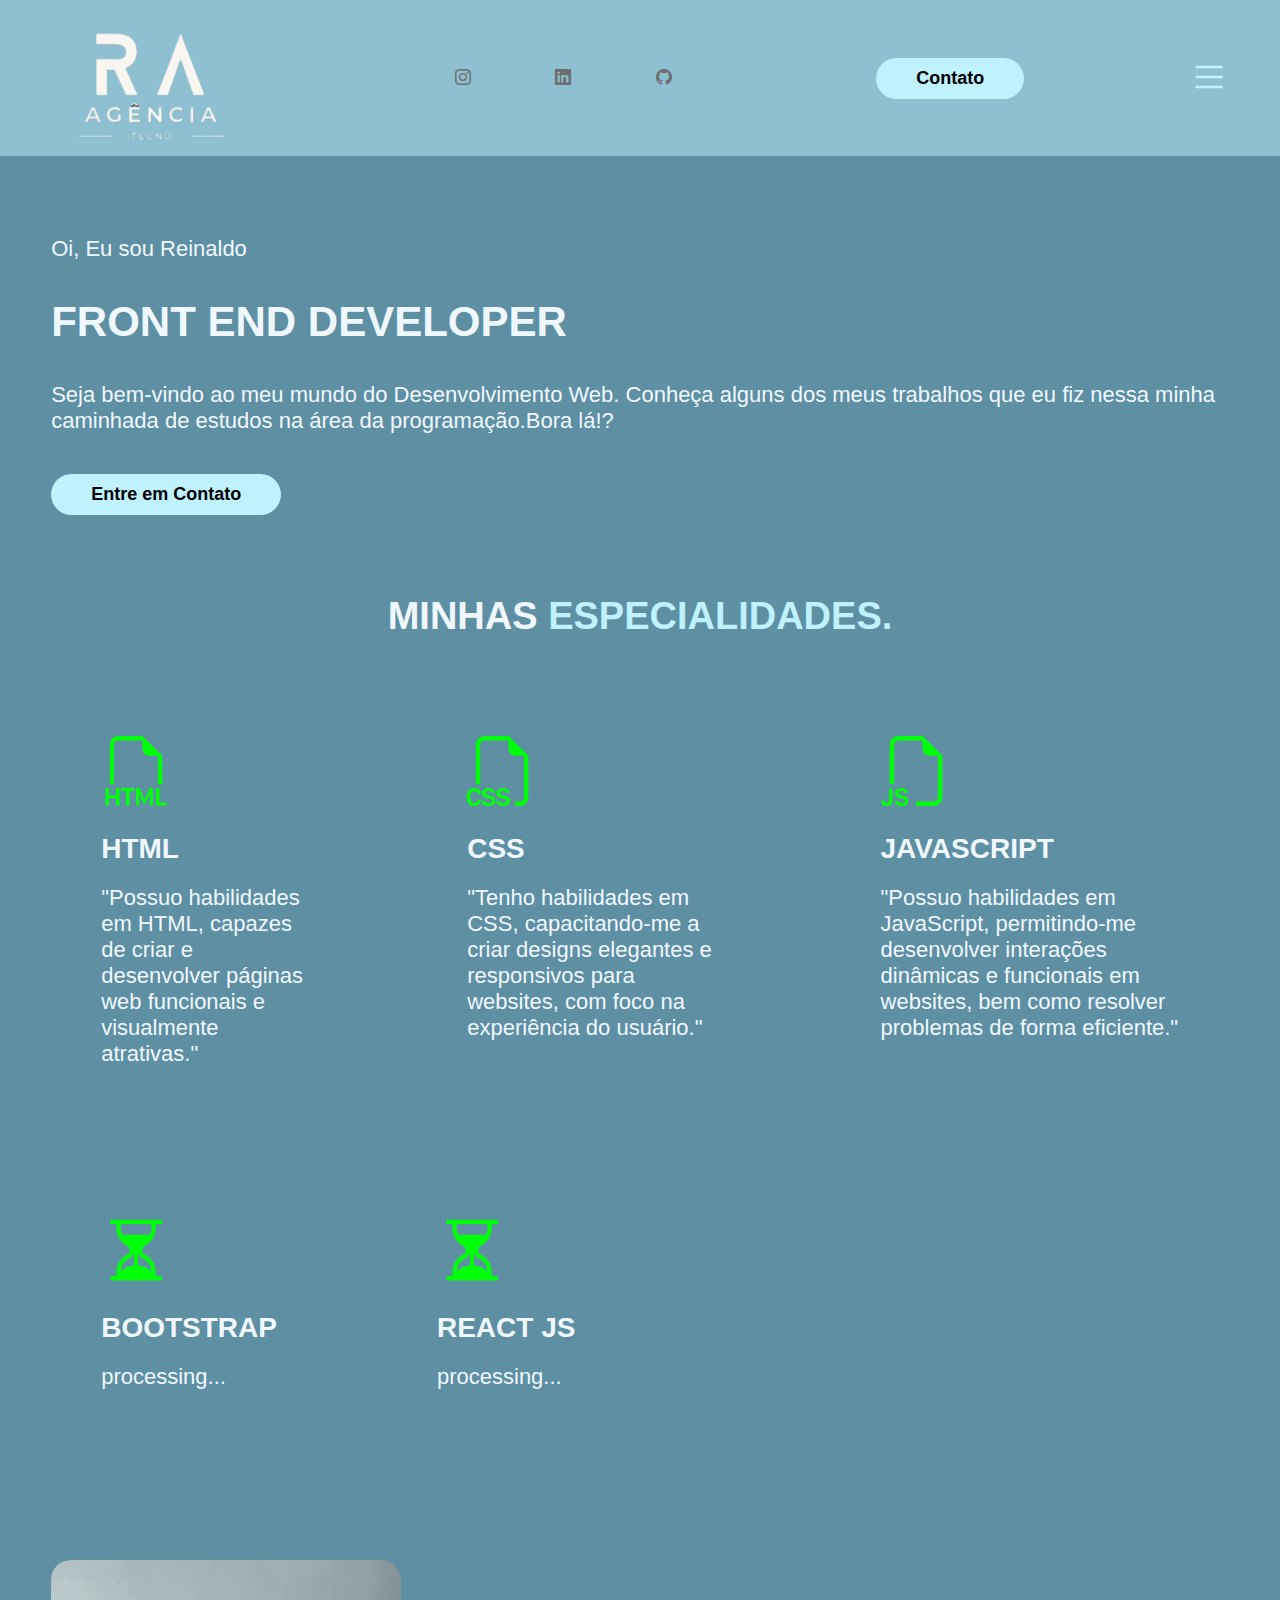
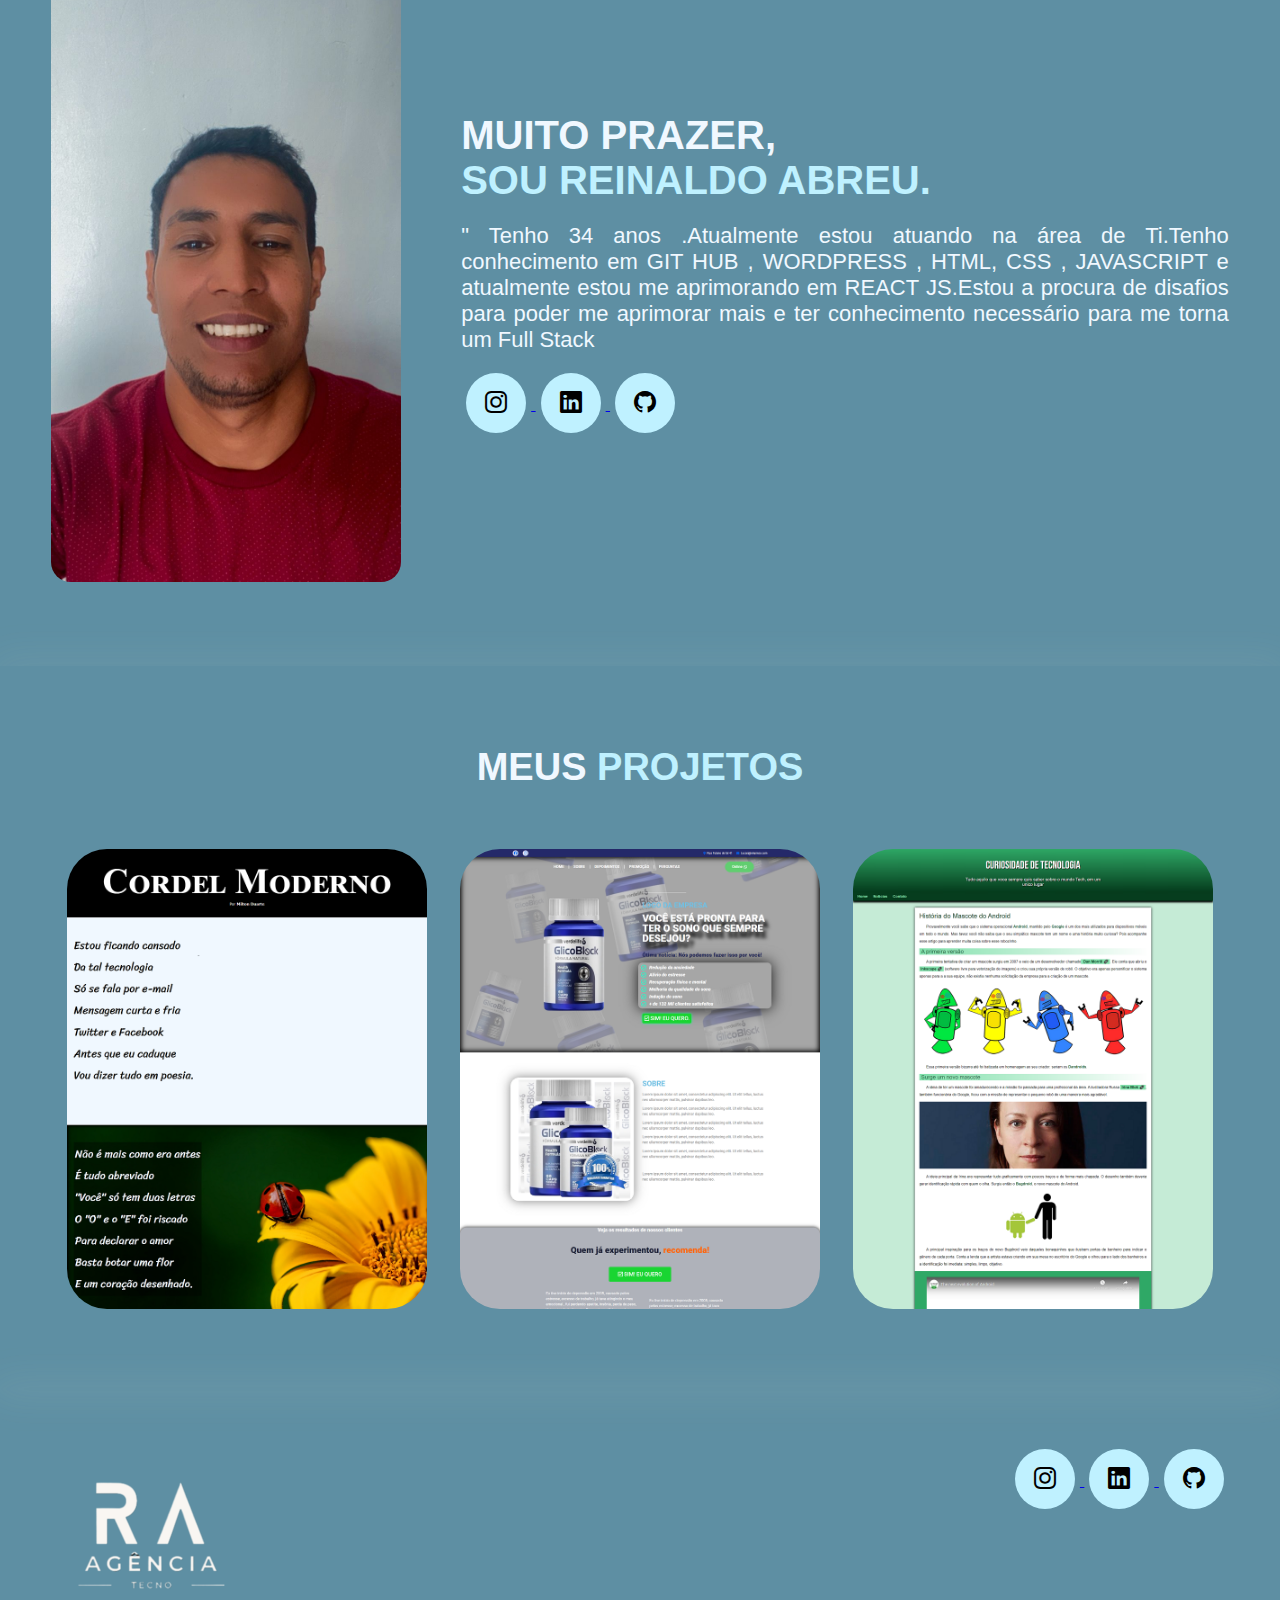
<file: index.html>
<!DOCTYPE html>
<html lang="pt-br">
<head>
    <meta charset="UTF-8">
    <meta name="viewport" content="width=device-width, initial-scale=1.0">
    <!--bootstrap-->
    <link rel="stylesheet" href="https://cdn.jsdelivr.net/npm/bootstrap-icons@1.11.3/font/bootstrap-icons.min.css">
    <!--fim-do-bootstrap-->
     
    <script src="menu.js" defer></script>
    <link rel="stylesheet" href="style.css">
    <title>Reinaldo de abreu </title>
</head>


<body>

 <header id="menu-principal">
     <div class="limite">

      <!--logo-->
       <div class="log">
          <a href="#">
               <img src="imagens/logo1 (1).png" alt="">
          </a>
       </div>
       <!--logo-->
         
       <!--menu rede social-->
                 <nav class="menu-desktop">   
                    <ul>
                        <li>
                            <a  href="https://www.instagram.com/reynaldurei1990/" target="_blank" > 
                                <i class="bi bi-instagram"></i>
                            </a>
                        </li>

                        <li>
                            <a  href="https://www.linkedin.com/public-profile/settings?trk=d_flagship3_profile_self_view_public_profile" target="_blank" >
                                 <i class="bi bi-linkedin"></i>
                            </a>
                        </li>

                        <li>
                            <a  href="https://github.com/Reinaldoabreu" target="_blank" >
                               <i class="bi bi-github"></i>
                            </a>
                        </li>
                      
                    </ul>
                </nav>
       <!--menu rede social-->

       <!--botaõ de contato-->
              <div class="btn-contato">
                <a href="https://wa.me/5524999912627?text=Ol%C3%A1+tudo+bem%21+Em+que+posso+lhe+ajudar%3F" target="_blank">
                    <button>Contato</button>
                </a>
              </div>
        <!--botaõ de contato-->      

              <div class="btn-abrir-menu" id="btn-menu">
                <i class="bi bi-list"></i>
              </div>

              <div class="menu-mobile" id="menu-mobile">
                   <div class="btn-fechar">
                    <i class="bi bi-x-lg"></i> 
                   </div>

                   <nav>   
                    <ul>
                        <li><a  href="#inicio" >Inicio</a></li>
                        <li><a  href="#iespecialidade" >Especialidades</a></li>
                        <li><a  href="#isobre" >Sobre</a></li>
                        <li><a  href="#iprojeto" >Projetos</a></li>
                       
                    </ul>
                </nav>
                
              </div><!--menu-mobile-->

              <div class="overlay-menu" id="overlay-menu"></div>

            </div><!--interface-->
    </header>

    <main>
        <section class="topo-do-site">
            <div class="limite">
                 <div class="flex">
                    <div class="txt-topo-site">
                        <p>Oi, Eu sou Reinaldo</p>
                        <h1 class="titu1">FRONT END 
                        DEVELOPER</h1>
                        <P>Seja bem-vindo ao meu mundo do Desenvolvimento Web. Conheça alguns dos meus trabalhos que eu fiz nessa minha caminhada de estudos na área da programação.Bora lá!?
                        </P>
                    

                        <div class="btn-contato">
                            <a href="https://wa.me/5524999912627?text=Ol%C3%A1+tudo+bem%21+Em+que+posso+lhe+ajudar%3F" target="_blank">
                                <button>Entre em Contato</button>
                            </a>
                        </div>
                    </div>
                    
                    <!--imagem flutuando
                    <div class="img-topo-site">
                         <img src="" alt="">
                    </div>
                    imagem flutuando-->

                </div>
            </div><!--limite-->

        </section><!--TOPO DO SITE-->

        <button id="scroll-to-top-btn"> 
            <i class="bi bi-arrow-up-circle-fill"></i>
        </button>

        <section class="especialidades" id="iespecialidade">
            <div class="limite">
                <h2 class="titulo">MINHAS <span>ESPECIALIDADES.</span></h2>
                <div class="flex">
                    <div class="especialidades-box" >
                        <i class="bi bi-filetype-html"></i>
                        <h3>HTML</h3>
                        <p>"Possuo habilidades  em HTML, capazes de criar e desenvolver páginas web funcionais e visualmente atrativas."</p>
                    </div>

                    <div class="especialidades-box">
                        <i class="bi bi-filetype-css"></i>
                        <h3>CSS</h3>
                        <p>"Tenho habilidades  em CSS, capacitando-me a criar designs elegantes e responsivos para websites, com foco na experiência do usuário."</p>
                    </div>

                    <div class="especialidades-box">
                        <i class="bi bi-filetype-js"></i>
                        <h3>JAVASCRIPT</h3>
                        <p>"Possuo  habilidades em JavaScript, permitindo-me desenvolver interações dinâmicas e funcionais em websites, bem como resolver problemas  de forma eficiente."</p>
                    </div>

                  
                </div>

                <div class="flex">
                   

                    <div class="especialidades-box">
                        <i class="bi bi-hourglass-split"></i>
                        <h3>BOOTSTRAP</h3>
                        <p>processing...</p>
                    </div>

                    <div class="especialidades-box">
                        <i class="bi bi-hourglass-split"></i>
                        <h3>REACT JS</h3>
                        <p>processing...</p>
                    </div>

                  
                </div>
            </div>
        </section><!--especialidades-->

        <section class="sobre" id="isobre">
            <div class="limite">
                <div class="flex">
                    <div class="img-sobre">
                        <img src="imagens/WhatsApp Image 2024-02-09 at 14.16.35.jpeg" alt="">
                    </div>

                    <div class="txt-sobre">
                        <h2>MUITO PRAZER,<span>SOU REINALDO ABREU.</span></h2>
                        <p>" Tenho 34 anos .Atualmente estou atuando na área de  Ti.Tenho conhecimento em GIT HUB , WORDPRESS , HTML, CSS , JAVASCRIPT e atualmente estou me aprimorando em REACT JS.Estou a procura de disafios para poder me aprimorar mais e ter conhecimento necessário para me torna um Full Stack</p>
                        <div class="btn-social">
                            <a href="https://www.instagram.com/reynaldurei1990/" target="_blank">
                                <button>
                                    <i class="bi bi-instagram"></i>
                                </button>
                            </a>

                            <a href="https://www.linkedin.com/public-profile/settings?trk=d_flagship3_profile_self_view_public_profile" target="_blank">
                                <button>
                                    <i class="bi bi-linkedin"></i>
                                </button>
                            </a>

                            <a href="https://github.com/Reinaldoabreu" target="_blank">
                                <button>
                                    <i class="bi bi-github"></i>
                                </button>
                            </a>
                        </div>
                    </div>
                </div>
            </div><!--interface-->
        </section><!--sobre-->

        <section class="portfolio" id="iprojeto">
            <div class="limite">

                <h2 class="titulo">MEUS <span>PROJETOS</span></h2>

                 <div class="flex">

                                <div class="img-port" style="background-image: url(imagens/port1.png);">

                                     <div class="por">
                                        <a class="overlay" href="https://github.com/Reinaldoabreu" target="_blank">Projeto 1</a>
                                     </div>
                                  
                          
                                 </div>
                    
                                 <div class="img-port" style="background-image: url(imagens/port2.png);">

                                    <div class="overlay">Projeto 2</div>

                                 </div>

                                  <div class="img-port" style="background-image: url(imagens/port3.png);">

                                     <div class="overlay">Projeto 3</div>

                                  </div>

                 </div>

            </div><!--limite-->
        </section><!--portfolio-->
    
    </main>

<footer>
        <div class="limite">
            <div class="line-footer">
                <div class="flex">
                        <div class="logo-footer">
                            <img src="imagens/logo1 (1).png" alt="">
                        </div>
                        <div class="btn-social">
                            <a href="https://www.instagram.com/reynaldurei1990/" target="_blank">
                                <button>
                                    <i class="bi bi-instagram"></i>
                                </button>
                            </a>
                
                            <a href="https://www.linkedin.com/public-profile/settings?trk=d_flagship3_profile_self_view_public_profile" target="_blank">
                                <button>
                                    <i class="bi bi-linkedin"></i>
                                </button>
                            </a>
                
                            <a href="https://github.com/Reinaldoabreu" target="_blank">
                                <button>
                                    <i class="bi bi-github"></i>
                                </button>
                            </a>
                        </div>
        

                </div>

            </div>

        </div>

</footer>
</body>
</html>
</file>
<file: style.css>
/*estilo geral*/
*{
    margin: 0;
    padding: 0;
    box-sizing: border-box;
    font-family: 'Poppins', sans-serif;
}
body{
    background-color:#5e8fa3;
    height: 100vh;
   
}

html{
    scroll-behavior: smooth;
}

p{
    font-size: 22px;
}

.flex{
    display: flex
}

.limite{
    max-width: 1280px;
    margin: 0 auto;
}

.btn-contato button{
    padding: 10px 40px;
    font-size: 18px;
    font-weight: 600;
    background-color:#bff1ff;
    border: 0;
    border-radius: 30px;
    cursor: pointer;
    transition: .2s;
}


h2.titulo{
    color: aliceblue;
    font-size: 38px;
    text-align: center;

}

h2.titulo span{
    color: #bff1ff;
}


 button:hover, form .btn-enviar input:hover{
    box-shadow: 0px 0px 8px  #00ff08;
    transform:scale(1.05) ;
}

/*estilo do cabeçalho*/
header{
    padding:0px 4%;
    background-color: #8ec0d1;
   
}

header > .limite{
    display: flex;
    align-items: center;
    justify-content: space-between;
    

}

header a{
    color: rgb(110,110, 110);
    text-decoration: none; 
    display: inline-block;
    transition: .2s;
}

header nav.menu-desktop a:hover{
    color: azure;
    transform: scale(1.05);
  
}

header nav ul{
    list-style-type: none; 
 
    
}

header nav.menu-desktop ul li{
    display: inline-block;
    padding: 0 40px; 
    
}

/*estilo menu mobile*/



.overlay-menu{
    background-color:#070707c4;
    width: 100%;
    height: 100%;
    position: fixed;
    top: 0;
    left: 0;
    z-index: 8888;
    display: none;
}

.btn-abrir-menu i{
 color: #bff1ff;
 font-size: 40px;

}

.menu-mobile{
    background-color: #5e8fa3;
    height: 100vh;
    position: fixed;
    top: 0;
    right: 0;
    z-index: 99999;
    width: 0%;
    overflow: hidden;
    transition: .5s;
}

.menu-mobile.abrir-menu{
    width: 70%;
   
}

.menu-mobile.abrir-menu ~ .overlay-menu{
 display: block;

}

.menu-mobile nav ul{
    text-align: right;
    
}

.menu-mobile nav ul li a{
   color: aliceblue;
   font-size: 22px;
   font-weight: 300;
   padding: 20px 8%;
   display: block;
}

.menu-mobile nav ul li a:hover{
    background-color: #bff1ff;
    color: #070707;
 
}

.menu-mobile .btn-fechar i{
 color: #bff1ff;
 font-size: 30px;
}

.menu-mobile .btn-fechar{
    padding: 20px 4%;
    
}

/*estilo do topo*/

section.topo-do-site{
    padding: 40px 4%;
}

section.topo-do-site .flex{
    align-items: center;
    justify-content: center;
    gap: 80px;
}

.topo-do-site h1{
    color: aliceblue;
    font-size: 42px;
    line-height: 40px;
}

.topo-do-site .txt-topo-site p{
    color: aliceblue;
    margin: 40px 0%;
 
}

.img-topo-site img{
    width: 400px;
   
}

.topo-do-site .txt-topo-site h1 span{
    color: #00ff08;
    font-size: 50px;
    
}

.topo-do-site .txt-topo-site p{
    color:aliceblue;
    margin: 40px 0;
    
}

.topo-do-site .img-topo-site img{
    position: relative;
    animation: flutuar 2s ease-in-out infinite alternate;
}

@keyframes flutuar{
    0%{
        top:0;
    }

    100%{
        top:30px;
    }
}

#scroll-to-top-btn{
    display: none;
    position: fixed;
    bottom: 30px;
    right: 20px;
    font-size: 30px;
    background-color: #bff1ff;
    border: 0;
    border-radius: 10px;
    cursor: pointer;
    transition: .2s;
   
}

#scroll-to-top-btn:hover {
    background-color: #555;
}

/*estilos das especialidades*/
section.especialidades{
    padding: 40px 4%;
}

section.especialidades .flex{
    gap:60px;
}

.especialidades .especialidades-box{
    color: aliceblue;
    padding: 50px;
    margin-top: 45px;
    border-radius: 20px;
    transition: .2s;
}

.especialidades .especialidades-box:hover{
    transform:scale(1.1) ;
    box-shadow: 0 0 8px rgba(255, 250, 240, 0.623);
}

.especialidades .especialidades-box i{
    font-size: 70px;
    color: #00ff08;
}

.especialidades .especialidades-box h3{
    font-size: 28px;
    margin: 20px 0;

}

/*estilo sobre*/
section.sobre{
    padding: 80px 4%;
}

section.sobre .img-sobre img{
   width: 350px;
   border-radius: 20px;
}

section.sobre .flex{
    align-items: center;
    gap: 60px;
}

.sobre .txt-sobre{
    color: aliceblue;
}

.sobre .txt-sobre h2{
    font-size: 40px;
    margin-bottom: 20px;
}

.sobre .txt-sobre h2 span{
    color: #bff1ff;
    display: block;
}

.sobre .txt-sobre p{
    margin: 20px 0;
    text-align: justify;
}

 .btn-social button{
    width: 60px;
    height: 60px;
    border-radius: 50%;
    border: none;
    background-color: #bff1ff;
    font-size: 22px;
    cursor: pointer;
    margin: 0 5px;
    transition:.2s;
}

/*estilo portifólio*/
section.portfolio{
    padding: 80px 4% ;
    box-shadow: 0 0 40px 10px rgba(245, 245, 220, 0.068);
}

section.portfolio .flex{
    justify-content: space-around;
    margin-top: 60px;
}

.img-port{
    width: 360px;
    height: 460px;
    background-size: cover;
    background-position: 100% 0%;
    transition: 8s;
    cursor: pointer;
    border-radius: 40px;
    position: relative;
}

.img-port:hover{
   background-position: 100% 100%;
}

.overlay{
    position: absolute;
    top:0;
    left: 0;
    width: 100%;
    height: 100%;
    background-color: #00000096;
    border-radius: 40px;
    display: flex;
    align-items: center;
    justify-content: center;
    font-size: 24px;
    font-weight: 600;
    color: aliceblue;
    opacity: 0;
    transition:.5s ;
}

.overlay:hover{
    opacity: 1;
}


/*estilo do rodape*/
footer{
    padding: 60px 4%;
    box-shadow: 0 0 ;
    box-shadow: 0 0 40px 10px rgba(245, 245, 220, 0.068);
}

footer .flex{
    justify-content: space-between;
}


/*MEDIA */
 @media screen and (max-width:1020px) {
    /*classes gerais*/
    .flex {
        flex-direction: column;
    }

    .topo-do-site .flex {
        flex-direction: column-reverse;
    }

    h2.titulo{
        font-size: 30px;
        line-height: 30px;
    }
 
    /*cabeçalho*/
    .menu-desktop, .btn-contato{
        display: none;
    }
      /*topo do site*/

      section.topo-do-site .flex{
        gap: 50px;
    }

      section.topo-do-site{
        padding: 20px 8%;
    }

    .topo-do-site h1{
        font-size: 30px;
       
    }

    .topo-do-site .img-topo-site img{
        width: 95%;
    }
     
   /*especialidades*/
    section.especialidades{
        padding: 40px 12%;
    }
    
    /*sobre*/

    section.sobre{
        padding: 80px 8%;
    }
    section.sobre .flex{
        flex-direction: column-reverse;
    }

    .sobre .txt-sobre h2{
        font-size: 31px;
        line-height: 35px;
        text-align: center;

    }
    
    .btn-social{
        text-align: center;
    }

    .img-sobre img{
        width: 100%;
    }

     /*PORTIFOLIO*/

        section.portfolio{
            padding: 80px 8% ;
        }

      

        .img-port{
            width:100%;
           
        }


     section.portfolio .flex{
        gap:60px
     }
     /*formulario*/
     section.formulario{
        padding: 80px 8%;
    }
    

     /*rodape*/

     footer .flex{
        gap:30px;
     }

    footer .line-footer {
       text-align: center;

    }

}
</file>
